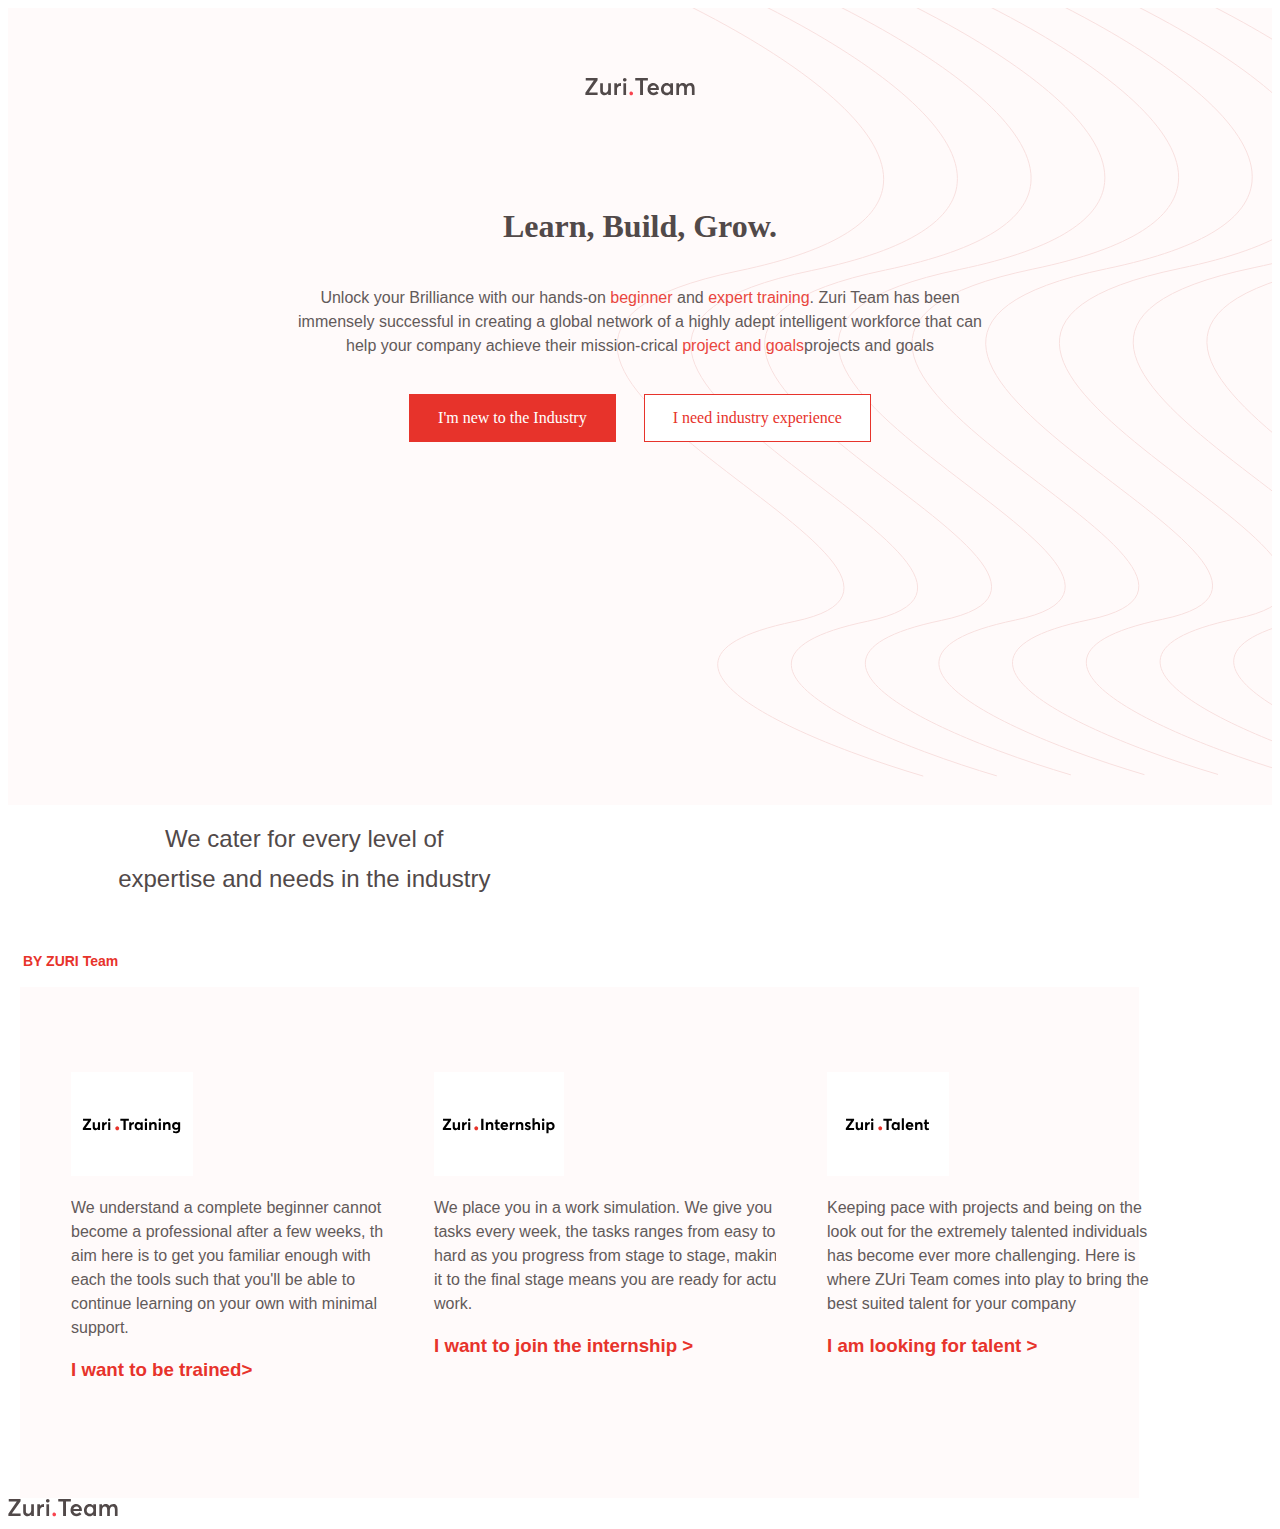
<file: index.html>
<!DOCTYPE html>
<html lang="en">

<head>
    <meta charset="UTF-8">
    <meta http-equiv="X-UA-Compatible" content="IE=edge">
    <meta name="viewport" content="width=device-width, initial-scale=1.0">
    <title>Document</title>
    <link rel="stylesheet" href="stylesheet.css" />
</head>

<body>
    <section class="hero-container">
        <div class="center">
            <img alt="" class="logo-img" src="zuri-logo-full.svg">
        </div>

        <div class="hero">
            <h2>Learn, Build, Grow.</h2>
            <p>Unlock your Brilliance with our hands-on <a href="industry.html">beginner</a> and <a href="need industry.html">expert training</a>. Zuri Team has been immensely successful in creating a global network of a highly adept intelligent workforce
                that can help your company achieve their mission-crical <a href="need industry.html">project and goals</a>projects and goals
            </p>
        </div>
        <div class="btn">
            <a href="industry.html">
                <button class=" my-btn btn-red">I'm new to the Industry</button>
            </a>
            <!--<br class="d-block d-md-none"> -->
            <a href="need industry.html">
                <button class=" my-btn btn-red-outline">I need industry experience</button>
            </a>

        </div>
    </section>


    <section class="programs">
        <div class="container-fluid program-content text center">
            <h3 class="heading">BY ZURI Team</h3>
            <p class="slogan">We cater for every level of <br> expertise and needs in the industry</p>
        </div>

        <div class="container-fluid my-container">
            <div class="row">
                <div class="col1 program-card-zed text-center">
                    <div class="program-card text-left mx-auto m-4 m-lg-0">
                        <img src="zuri-training-img.svg">
                        <p>We understand a complete beginner cannot become a professional after a few weeks, the aim here is to get you familiar enough with each the tools such that you'll be able to continue learning on your own with minimal support.</p>
                        <h3>
                            <a href="index.html">I want to be trained></a></h4>
                    </div>
                </div>

                <div class="col1 text-center">
                    <div class="program-card text-left mx-auto m-4 m-lg-0">
                        <img src="zuri-internship-img.svg">
                        <p> We place you in a work simulation. We give you tasks every week, the tasks ranges from easy to hard as you progress from stage to stage, making it to the final stage means you are ready for actual work.
                            <h3><a href="industry.html"> I want to join the internship > </a></h4>
                        </p>
                    </div>
                </div>

                <div class="col1 program-card-zed">
                    <div class="program-card text-left mx-auto m-4 m-lg-0">
                        <img src="zuri-talent-img.svg">
                        <p> Keeping pace with projects and being on the look out for the extremely talented individuals has become ever more challenging. Here is where ZUri Team comes into play to bring the best suited talent for your company</p>
                        <h3><a href="need industry.html">I am looking for talent > </a></h4>
                    </div>
                </div>

            </div>
        </div>
        </div>
    </section>
    <div>
        <img src="zuri-logo-full.svg">

    </div>
</body>

</html>
</file>
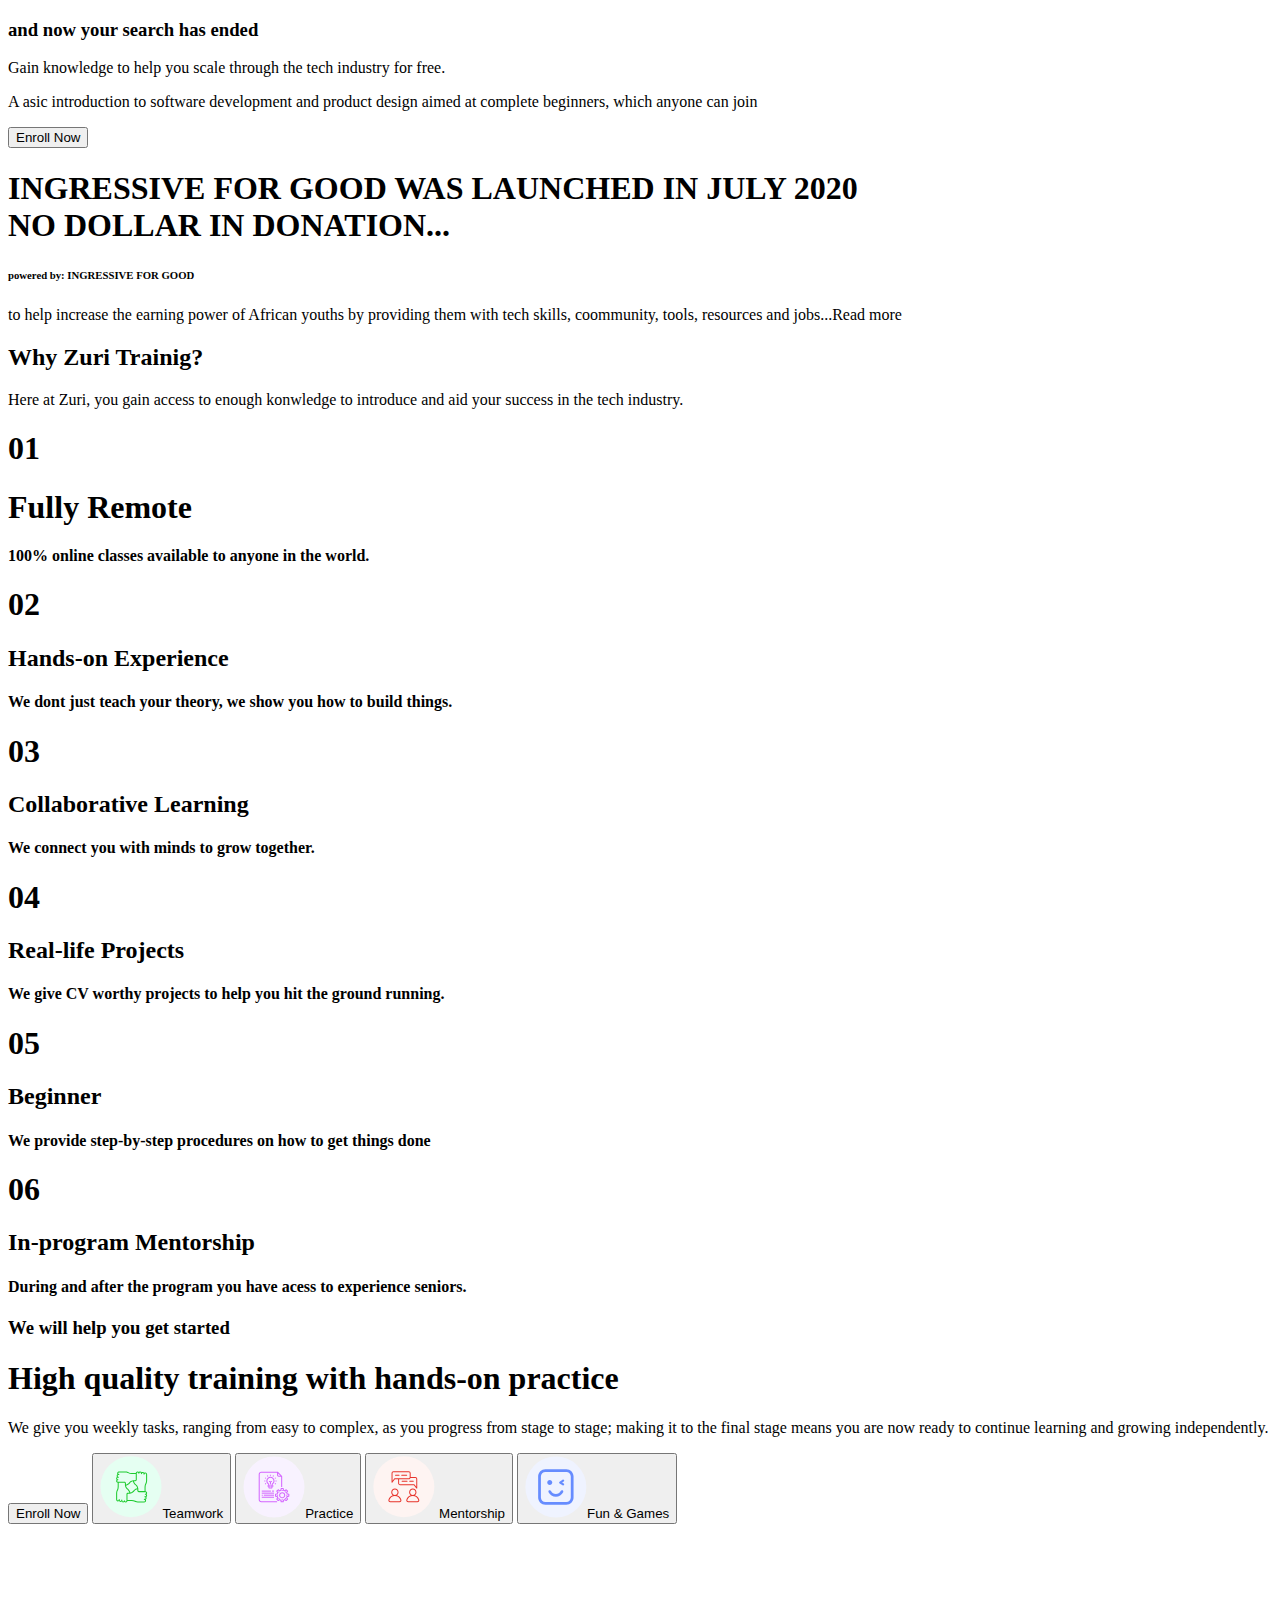
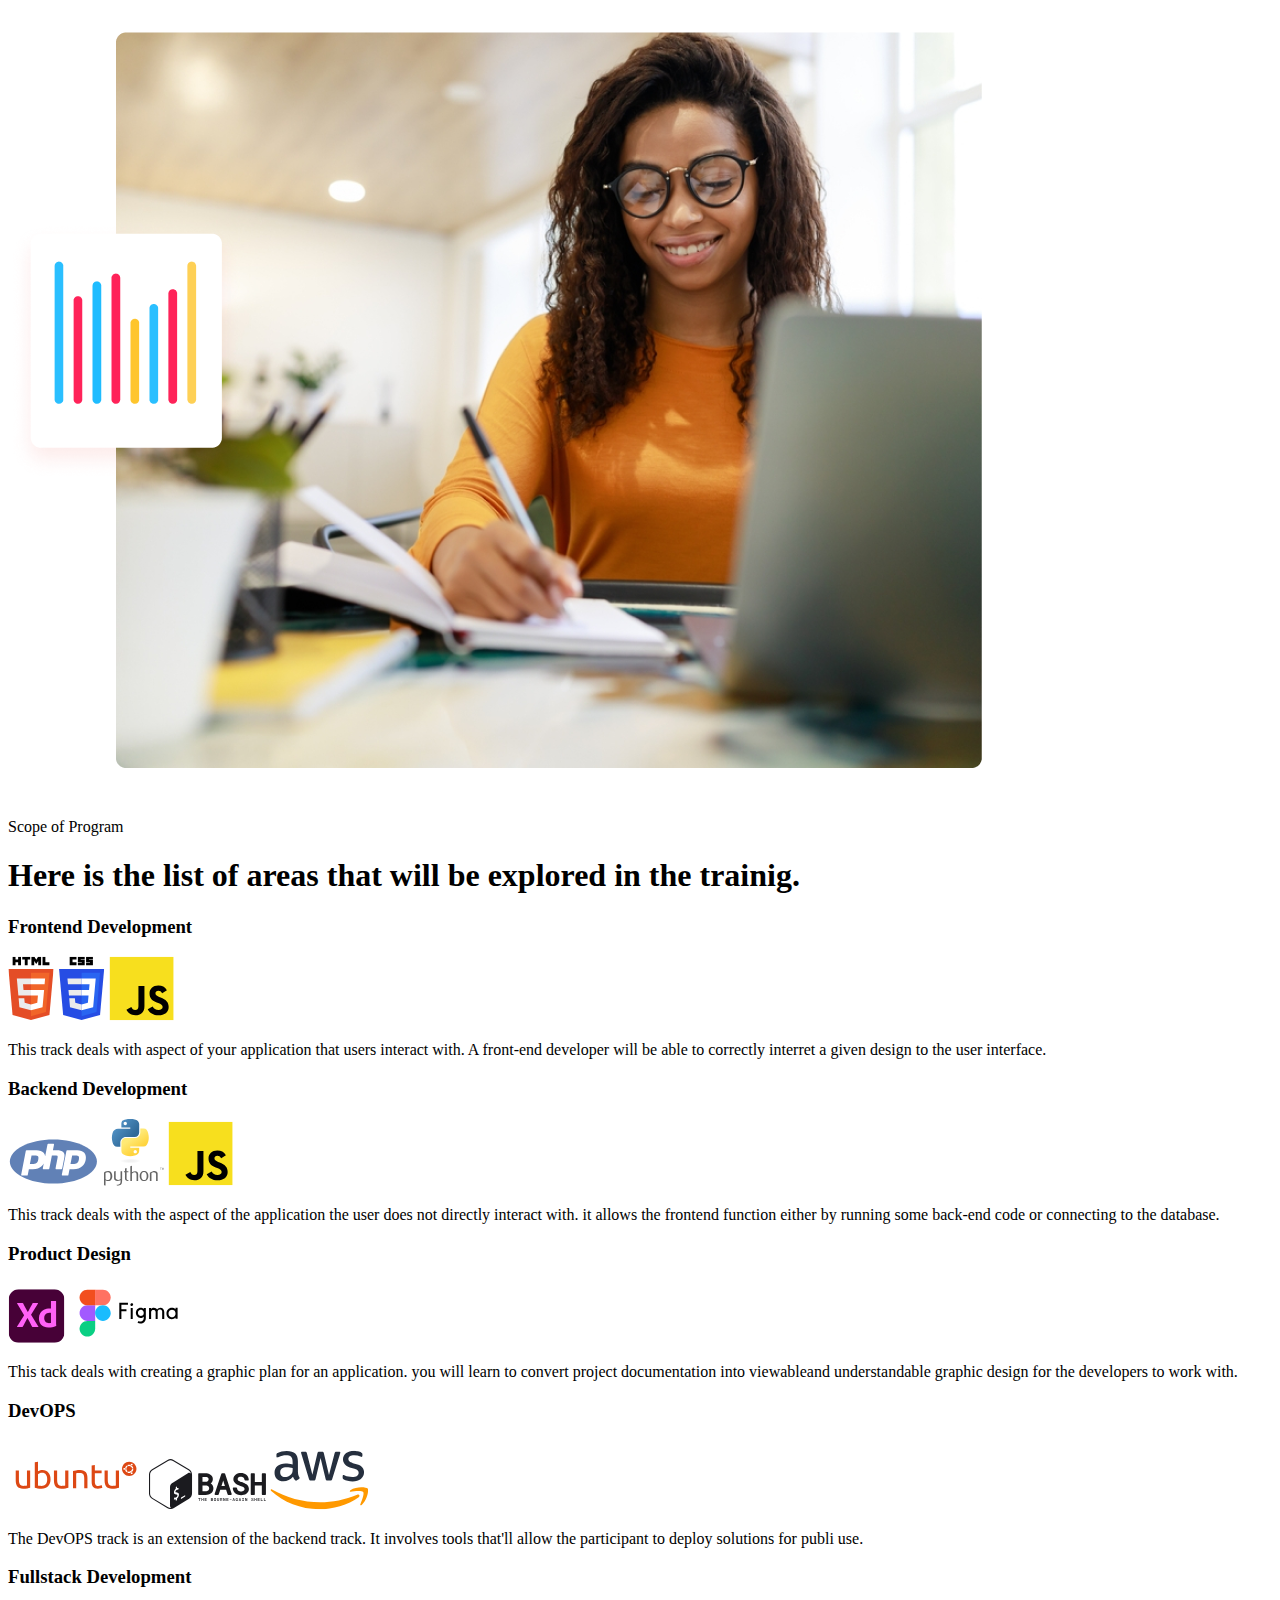
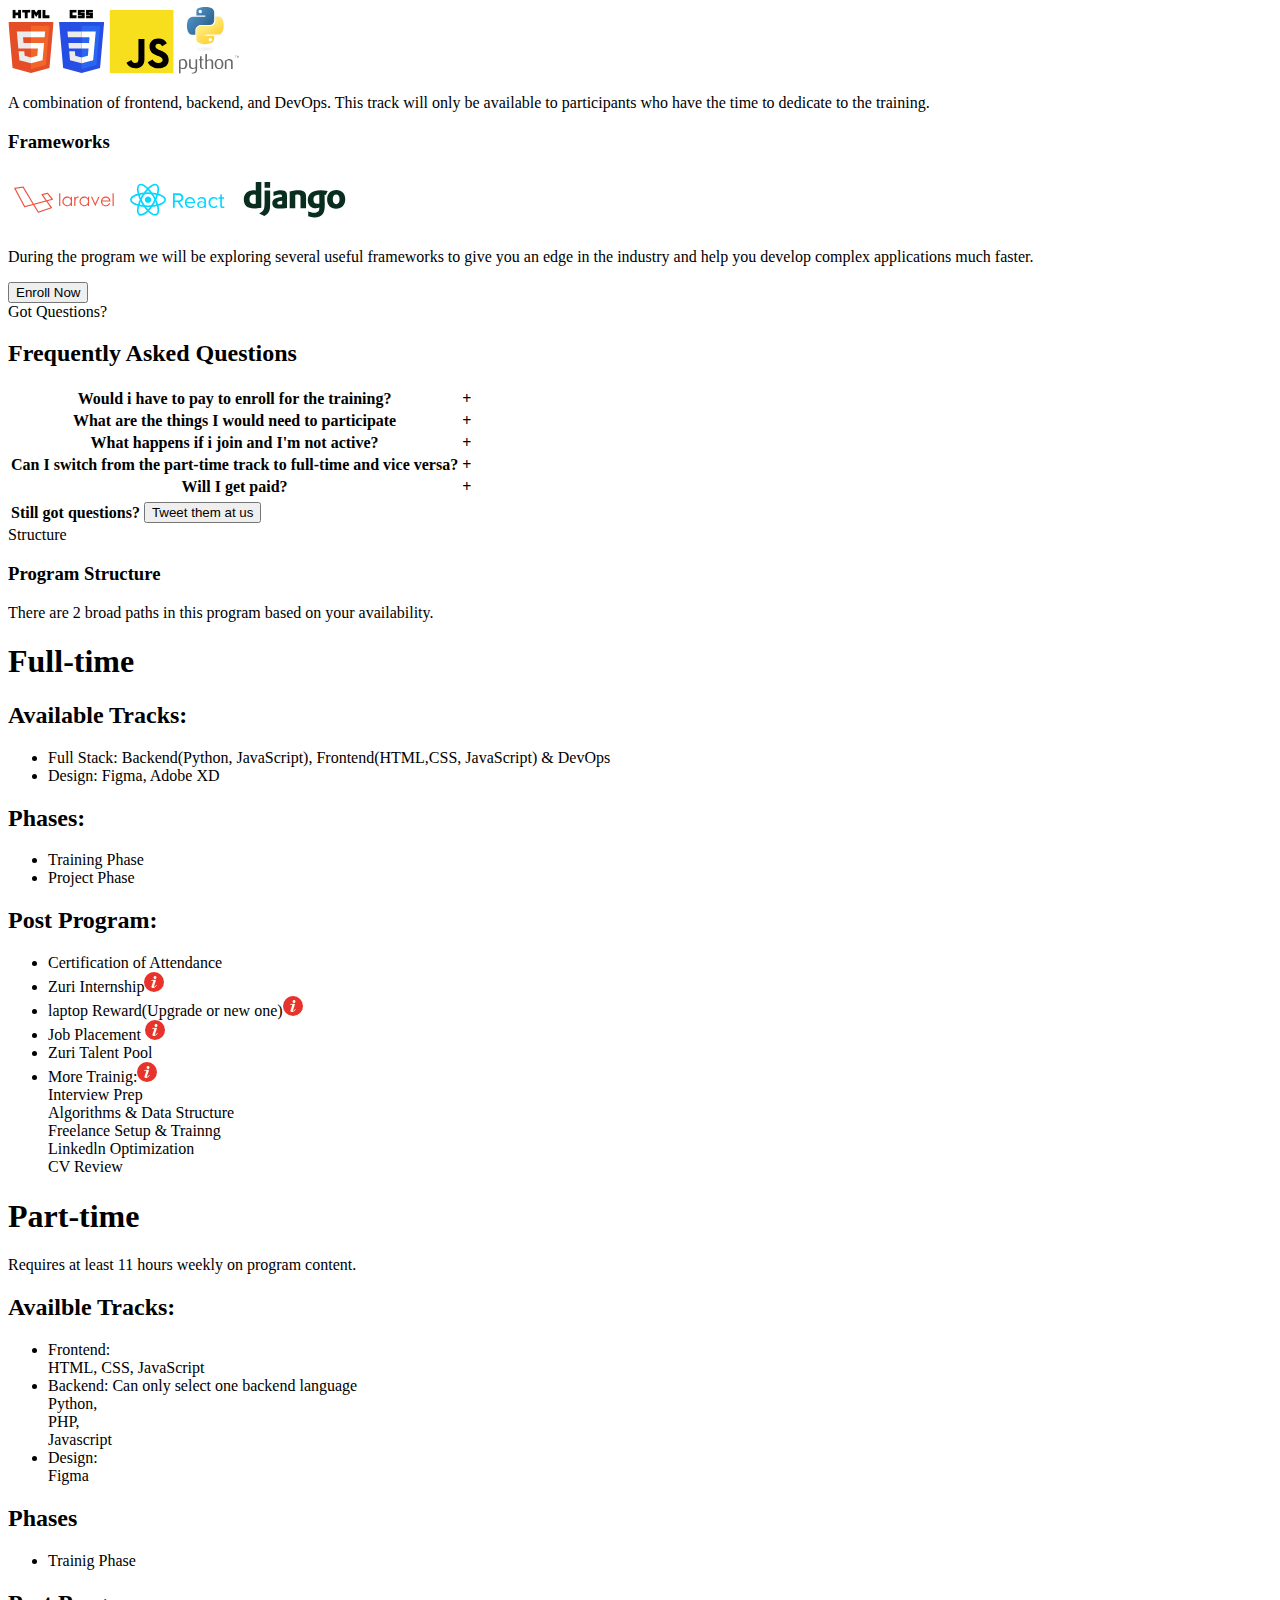
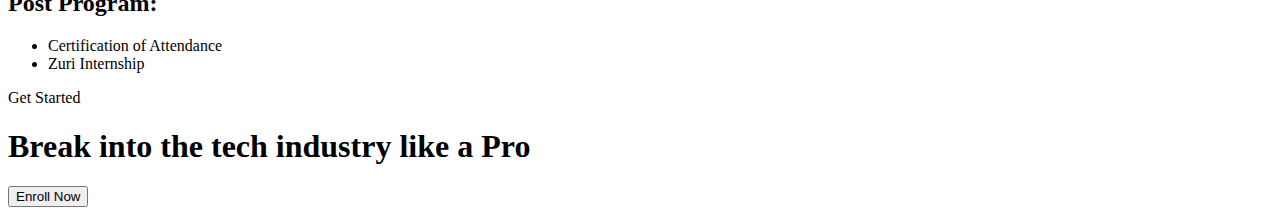
<file: industry.html>
<!DOCTYPE html>
<html lang="en">

<head>
    <meta charset="UTF-8">
    <meta http-equiv="X-UA-Compatible" content="IE=edge">
    <meta name="viewport" content="width=device-width, initial-scale=1.0">
    <title>Document</title>
</head>

<body>
    <div>
        <h3>and now your search has ended</h3>
        <p>Gain knowledge to help you scale through the tech industry for free.</p>
        <p>A asic introduction to software development and product design aimed at complete beginners, which anyone can join</p>

        <button>Enroll Now</button>
    </div>
    <div>
        <h1>INGRESSIVE FOR GOOD WAS LAUNCHED IN JULY 2020 </br> NO DOLLAR IN DONATION...</h1>
        <h6>powered by: INGRESSIVE FOR GOOD</h6>

        <p>to help increase the earning power of African youths by providing them with tech skills, coommunity, tools, resources and jobs...Read more</p>
    </div>
    <div>
        <h2>Why Zuri Trainig?</h2>
        <p> Here at Zuri, you gain access to enough konwledge to introduce and aid your success in the tech industry.</p>
        <div>
            <h1>01</h1>
            <h1>Fully Remote</h1>
            <h4>100% online classes available to anyone in the world.</h5>
        </div>
        <div>
            <h1>02</h1>
            <h2>Hands-on Experience</h2>
            <h4>We dont just teach your theory, we show you how to build things.</h4>

        </div>
        <div>
            <h1>03</h1>
            <h2>Collaborative Learning</h2>
            <h4>We connect you with minds to grow together.</h4>
        </div>
        <div>
            <h1>04</h1>
            <h2>Real-life Projects</h2>
            <h4>We give CV worthy projects to help you hit the ground running.</h4>
        </div>
        <div>
            <h1>05</h1>
            <h2>Beginner</h2>
            <h4>We provide step-by-step procedures on how to get things done</h4>
        </div>
        <div>
            <h1>06</h1>
            <h2>In-program Mentorship</h2>
            <h4>During and after the program you have acess to experience seniors.</h4>
        </div>
    </div>
    <div>
        <h3>We will help you get started</h3>
        <h1>High quality training with hands-on practice</h1>
        <p>We give you weekly tasks, ranging from easy to complex, as you progress from stage to stage; making it to the final stage means you are now ready to continue learning and growing independently.</p>
        <button> Enroll Now </button>
        <button> <img src="hand.svg">Teamwork </button>
        <button> <img src="practice.svg" >Practice </button>
        <button><img src="mentor.svg"> Mentorship </button>
        <button> <img src="games.svg">Fun & Games</button>
        <img src="graph.png">
    </div>
    <div>
        <header>Scope of Program</header>
        <h1> Here is the list of areas that will be explored in the trainig.</h1>
        <div>
            <h3>Frontend Development</h3>
            <img src="html.svg">
            <img src="css-3 logo.svg">
            <img src="javascript logo.svg">

            <p> This track deals with aspect of your application that users interact with. A front-end developer will be able to correctly interret a given design to the user interface.</p>
        </div>
        <div>
            <h3>Backend Development</h3>
            <img src="php2 logo.svg">
            <img src="python-4 logo.svg">
            <img src="javascript logo.svg">
            <p> This track deals with the aspect of the application the user does not directly interact with. it allows the frontend function either by running some back-end code or connecting to the database. </p>
        </div>
        <div>
            <h3>Product Design</h3>
            <img src="adobe-xd logo.svg">
            <img src="Figma logo.svg">
            <p>This tack deals with creating a graphic plan for an application. you will learn to convert project documentation into viewableand understandable graphic design for the developers to work with.</p>
        </div>
        <div>
            <h3>DevOPS</h3>
            <img src="Ubuntu logo.svg">
            <img src="Bash logo.svg">
            <img src="aws logo.svg">
            <p>The DevOPS track is an extension of the backend track. It involves tools that'll allow the participant to deploy solutions for publi use.</p>

        </div>
        <div>
            <h3>Fullstack Development</h3>
            <img src="html.svg">
            <img src="css-3 logo.svg">
            <img src="javascript logo.svg">
            <img src="python-4 logo.svg">
            <p>A combination of frontend, backend, and DevOps. This track will only be available to participants who have the time to dedicate to the training.</p>

        </div>
        <div>
            <h3>Frameworks</h3>
            <img src="Laravel logo.svg">
            <img src="React logo.svg">
            <img src="Django logo.svg">
            <p>During the program we will be exploring several useful frameworks to give you an edge in the industry and help you develop complex applications much faster.</p>
        </div>
        <button> Enroll Now</button>
    </div>
    <div>

        <head>Got Questions?</head>
        <h2>Frequently Asked Questions</h2>
        <table>
            <tr>
                <th>Would i have to pay to enroll for the training? </th>
                <th>+</th>
            </tr>
            <tr>
                <th>What are the things I would need to participate </th>
                <th>+</th>
            </tr>
            <tr>
                <th>What happens if i join and I'm not active?</th>
                <th>+</th>
            </tr>
            <tr>
                <th> Can I switch from the part-time track to full-time and vice versa?</th>
                <th>+</th>
            </tr>
            <tr>
                <th>Will I get paid? </th>
                <th>+</th>
            </tr>
        </table>
        <table>
            <th>Still got questions?</th>
            <th><button>Tweet them at us</button></th>
        </table>
    </div>
    <div>
        <header> Structure</header>
        <h3>Program Structure</h3>
        <p> There are 2 broad paths in this program based on your availability.</p>

    </div>
    <div>
        <h1>Full-time</h1>
        <h2>Available Tracks:</h2>
        <ul>
            <li>Full Stack: Backend(Python, JavaScript), Frontend(HTML,CSS, JavaScript) & DevOps</li>
            <li>Design: Figma, Adobe XD</li>

        </ul>
        <h2>Phases:</h2>
        <ul>
            <li>Training Phase</li>
            <li>Project Phase</li>
        </ul>
        <h2>Post Program:</h2>
        <ul>
            <li>Certification of Attendance </li>
            <li>Zuri Internship<img src="clarity.svg"></li>
            <li>laptop Reward(Upgrade or new one)<img src="clarity.svg"></li>
            <li>Job Placement <img src="clarity.svg"></li>
            <li>Zuri Talent Pool</li>
            <li>More Trainig:<img src="clarity.svg"><br> Interview Prep <br> Algorithms & Data Structure <br> Freelance Setup & Trainng <br> Linkedln Optimization <br> CV Review</li>

        </ul>
    </div>
    <div>
        <h1>Part-time</h1>
        <p>Requires at least 11 hours weekly on program content.</p>
        <h2>Availble Tracks:</h2>
        <ul>
            <li>Frontend:</br> HTML, CSS, JavaScript</li>
            <li> Backend: Can only select one backend language </br> Python, </br> PHP, </br> Javascript</li>
            <li>Design:</br> Figma</li>
        </ul>
        <h2>Phases</h2>
        <ul>
            <li>Trainig Phase</li>
        </ul>
        <h2>Post Program:</h2>
        <ul>
            <li>Certification of Attendance</li>
            <li>Zuri Internship</li>
        </ul>

    </div>
    <div>
        <header> Get Started</header>
        <h1>Break into the tech industry like a Pro</h1>
        <button> Enroll Now</button>
    </div>


</body>

</html>
</file>
<file: stylesheet.css>
html {
    -webkit-text-size-adjust: 100%;
    -webkit-tap-highlight-color: transparent;
}

.body {
    margin: 0;
    font-family: -apple-system, BlinkMacSystemFont, "Segoe UI", Roboto, "Helvetica Neue", Arial, "Noto Sans", sans-serif, "Apple Color Emoji", "Segoe UI Emoji", "Segoe UI Symbol", "Noto Color Emoji";
    font-size: 1rem;
    font-weight: 400;
    line-height: 1.5;
    color: #212529;
    text-align: left;
    background-color: #fff;
    display: block;
    box-sizing: border-box;
}

h3 {
    display: block;
    font-size: 1.17em;
    margin-block-start: 1em;
    margin-block-end: 1em;
    margin-inline-start: 0px;
    margin-inline-end: 0px;
    font-weight: bold;
}

.section {
    display: block;
}

.hero-container {
    height: 800px;
    background-image: url('hero-bg.svg');
    background-size: cover;
    background-position: center center;
    background-repeat: no-repeat;
}

.center {
    margin: auto;
    display: flex;
    padding-top: 69px;
    margin-bottom: 69px;
}

.center img {
    margin: auto;
}

.hero {
    padding: 10px;
    max-width: 700px;
    margin: 0 auto;
    text-align: center;
}

.hero h2 {
    font-size: 32px;
    line-height: 48px;
    text-align: center;
    font-weight: 800;
    color: #514949;
    margin-bottom: 36px;
}

.hero p {
    font-size: 16px;
    line-height: 24px;
    color: #514949;
    opacity: 0.9;
}

p {
    font-family: Averta, sans-serif;
    box-sizing: border-box;
    margin-bottom: 16px;
}

a {
    color: #E7332B;
    text-decoration: none;
}

button,
input,
optgroup,
select,
textarea {
    margin: 0;
    font-family: inherit;
    font-size: inherit;
    line-height: inherit;
}

button,
select {
    text-transform: none;
}

button,
input {
    overflow: visible;
}

.btn {
    margin-top: 92px;
    text-align: center;
    padding: 10px;
    max-width: 700px;
    margin: auto;
    font-size: 1rem;
    line-height: 1.5;
    font-weight: 400;
}

.my-btn {
    padding: 11px 28px;
    border: 1px solid #E7332B;
}

.btn-red {
    background-color: #E7332B;
    color: #fff;
    margin-right: 24px
}

.btn-red-outline {
    background-color: #fff;
    color: #E7332B;
}

button {
    -webkit-appearance: button;
}

a:-webkit-any-link {
    cursor: pointer
}

section.programs {
    background-color: #fff;
    overflow-y: hidden;
    overflow-x: hidden;
    display: block;
    box-sizing: border-box;
    font-family: Averta, sans-serif;
}

.container-fluid {
    margin: 0 auto;
    width: 100%;
    padding-right: 15px;
    padding-left: 15px;
    box-sizing: border-box;
    max-width: 1440px;
    text-align: center;
}

.program-content {
    padding-top: 0;
}

.text-center {
    text-align: center;
}

.program-content .heading {
    font-size: 14px;
    line-height: 24px;
    color: #E7332B;
    margin-top: 141px;
}

@media (min-width:768px) {
    h3.heading {
        margin-top: 60px;
    }
}

.program-content p.slogan {
    font-size: 24px;
    line-height: 40px;
    text-align: center;
    color: #514949;
    margin-top: 8px;
    margin-bottom: 64px;
    box-sizing: border-box;
    padding-top: 3px;
}

p {
    display: block;
    margin-block-start: 1em;
    margin-block-end: 1em;
    margin-inline-start: 0px;
    margin-inline-end: 0px;
}

.my-container {
    max-width: 1240px !important;
}

.row {
    display: flex;
    flex-wrap: wrap;
    margin-right: -15px;
    margin-left: -15px;
    text-align: center;
    max-width: 1240px;
    width: 100%;
}

.program-card {
    width: 100%;
    background-color: FFFAFA;
    padding: 61px 47px 82px 36px;
    text-align: justify-all;
}

.program-card p {
    font-size: 16px;
    line-height: 24px;
    color: #514949;
    opacity: 0.9;
}

.program-card-zed {
    position: relative;
    z-index: -1;
    text-align: center !important;
    width: 100%;
    padding-right: 15px;
    padding-left: 15px;
    box-sizing: border-box;
    display: block;
}

.col1 {
    position: relative;
    z-index: 1;
    width: 100%;
    padding-right: 15px;
    padding-left: 15px;
    text-align: left !important;
    max-width: 30%;
    background-color: #FFFAFA;
    height: 511px;
}

.mx-auto {
    margin-left: auto !important;
    margin-right: auto !important;
}

.m-4 {
    margin-top: 1.5rem;
    margin-bottom: 1.5rem;
}

.img {
    width: 100%;
    position: absolute;
    left: -120px;
    top: -75px;
    z-index: -1;
}
</file>
